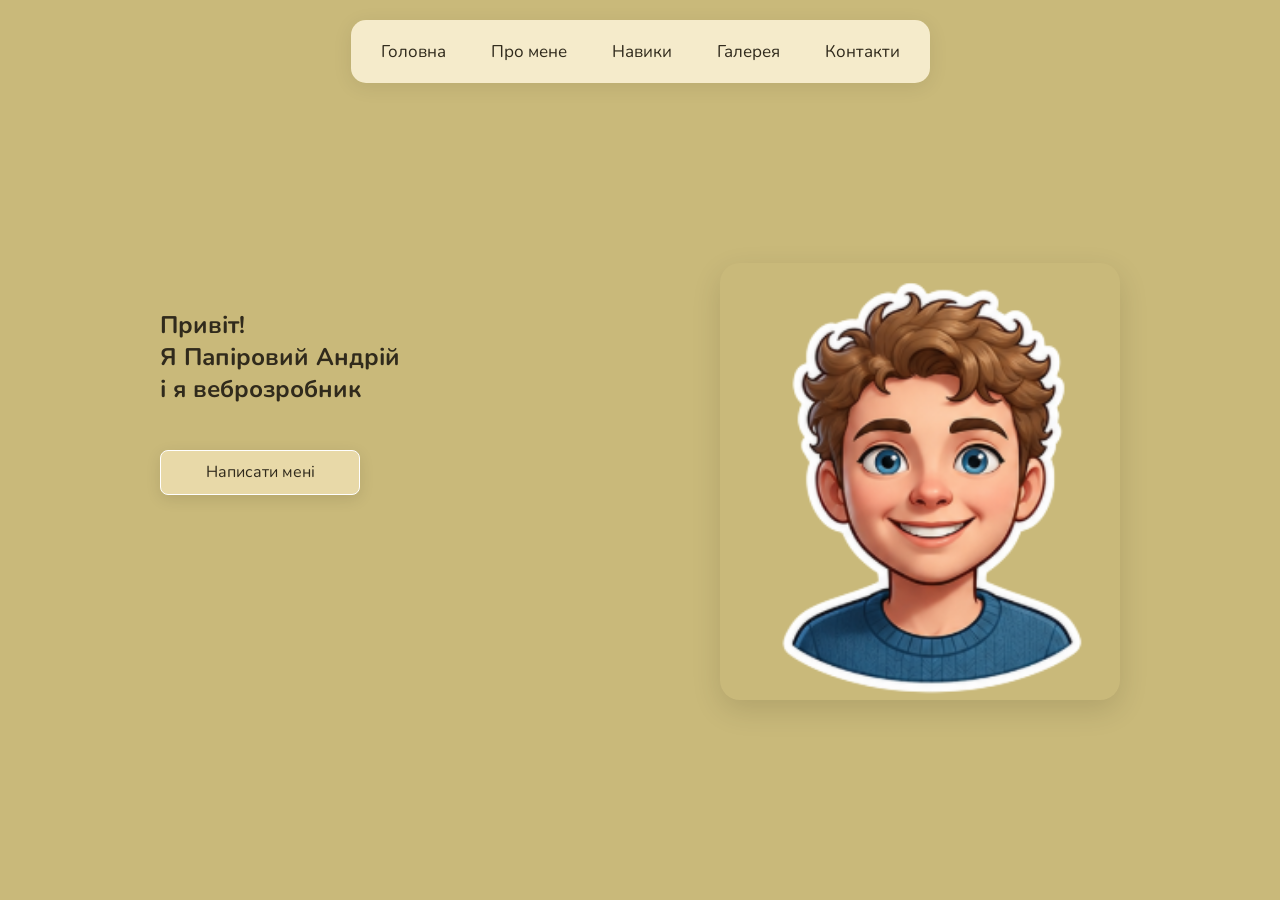
<file: index.html>
<!DOCTYPE html>
<html>
  <head>
    <meta charset="utf-8">
    <link rel="preconnect" href="https://fonts.googleapis.com">
<link rel="preconnect" href="https://fonts.gstatic.com" crossorigin>
<link href="https://fonts.googleapis.com/css2?family=Nunito:ital,wght@0,200..1000;1,200..1000&display=swap" rel="stylesheet">
    <link rel="stylesheet" href="style.css">
    <title>Мій перший сайт</title>
  </head>
  <body>
      <header></header>
      <nav>
          <a href="index.html">Головна</a>
          <a href="about_me.html">Про мене</a>
          <a href="skills.html">Навики</a>
          <a href="gallery.html">Галерея</a>
          <a href="contact.html">Контакти</a>
      </nav>
      <section>
        <div class="hero">
        <div class="hero-content">
        <h1 style="color:#302a1c">Привіт!</h1>
        <h1 style="color:#302a1c">Я Папіровий Андрій</h1>
        <h1 style="color:#302a1c">і я <span style="color:#302a1c">веброзробник</span></h1>
        <a class="btn-send-me" href="forma.html">Написати мені</a>
        </div>
        <img class="main-photo" src="photo.png" alt="Наліпка">
        </div>
      </section>
      <footer></footer>
  </body>
</html>
</file>
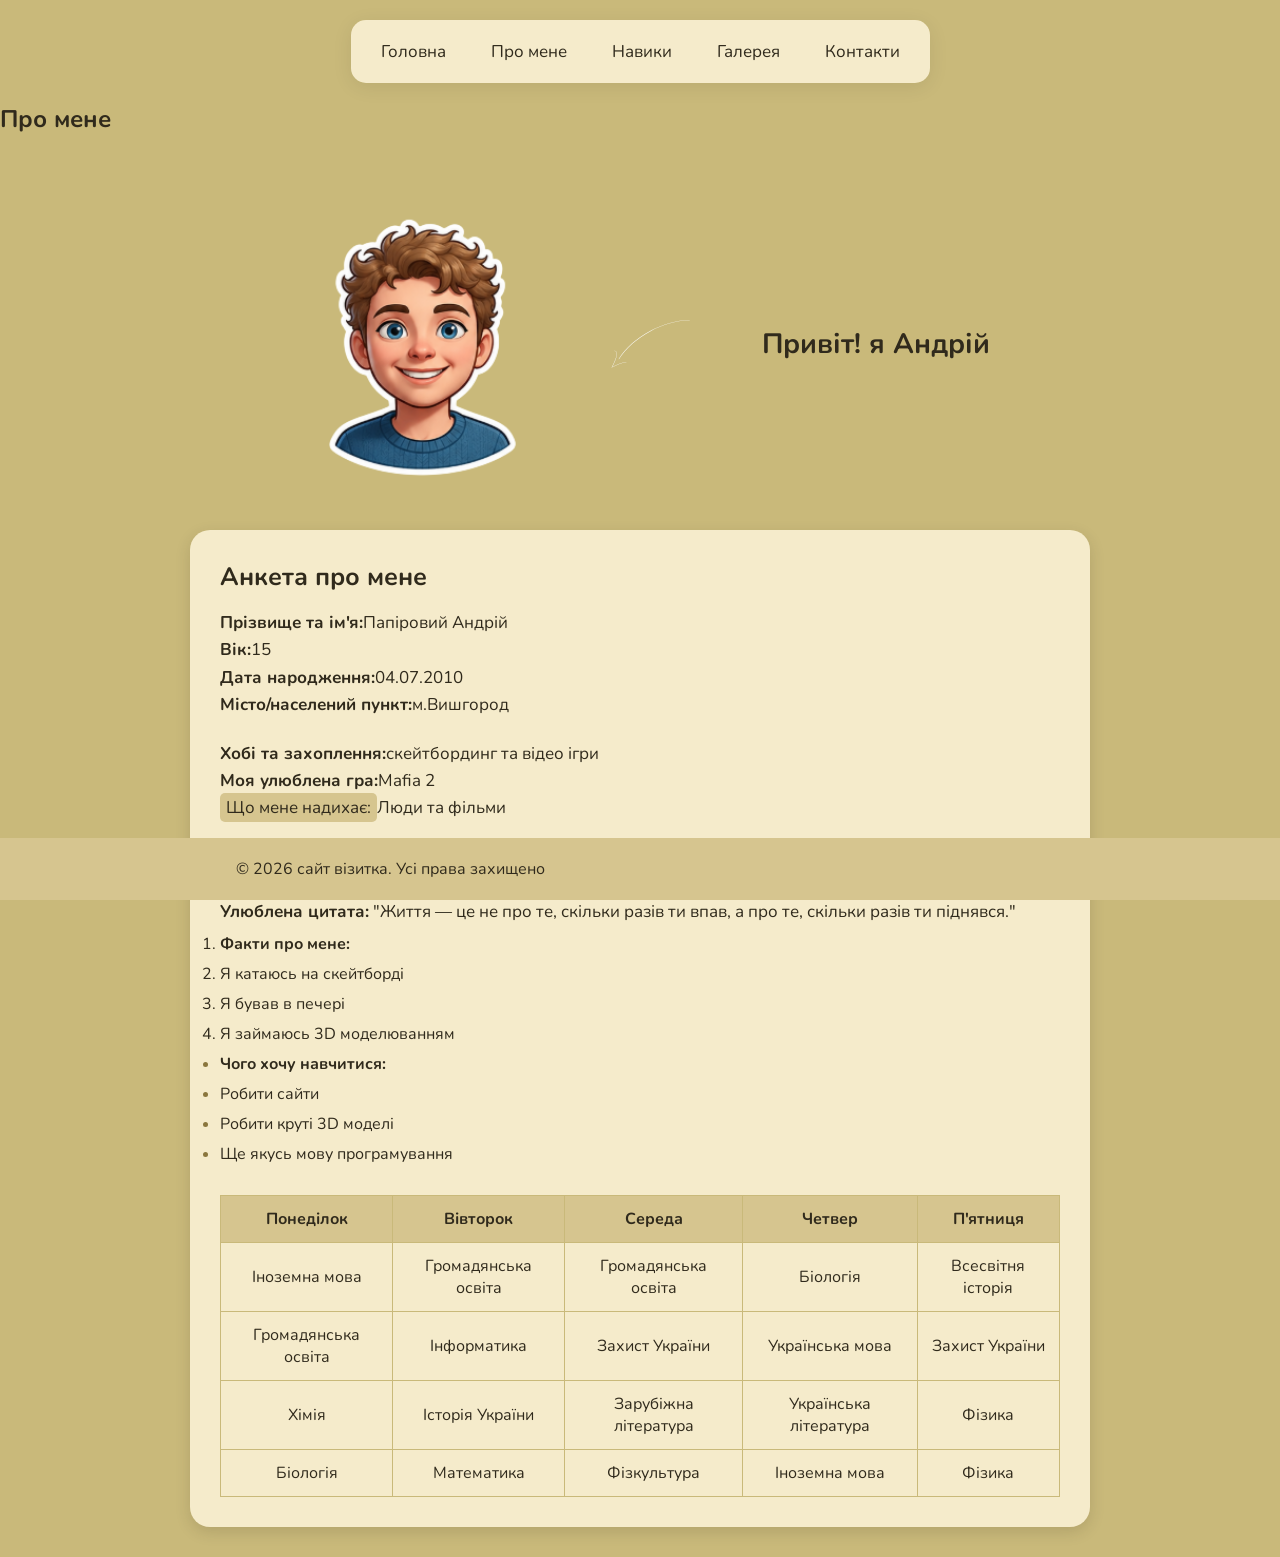
<file: about_me.html>
<!DOCTYPE html>
<html>
  <head>
    <meta charset="UTF-8">
    <link rel="preconnect" href="https://fonts.googleapis.com">
<link rel="preconnect" href="https://fonts.gstatic.com" crossorigin>
<link href="https://fonts.googleapis.com/css2?family=Nunito:ital,wght@0,200..1000;1,200..1000&display=swap" rel="stylesheet">
    <link rel="stylesheet" href="style.css">
    <title>Про мене</title>
  </head>
  <body>
      <header></header>
      <nav>
          <a href="index.html">Головна</a>
          <a href="about_me.html">Про мене</a>
          <a href="skills.html">Навики</a>
          <a href="gallery.html">Галерея</a>
          <a href="contact.html">Контакти</a>
      </nav>
      <section>
        <h2 class="about-me-title">Про мене</h2><br>
        <div class="about-me">
          <img class="about-me-photo" src="photo.png" alt="Мій стікер">
          <img src="Arrow.svg">
          <span>Привіт! я Андрій</span>
        </div>
      </section>

       <div class="info">
          <h3>Анкета про мене</h3>
          <p><b>Прізвище та ім'я:</b>Папіровий Андрій</p>
          <p><b>Вік:</b>15</p>
          <p><b>Дата народження:</b><span>04.07.2010</span></p>
          <p><b>Місто/населений пункт:</b>м.Вишгород</p><br>
          <p><b>Хобі та захоплення:</b>скейтбординг та відео ігри</p>
          <p><b>Моя улюблена гра:</b>Mafia 2</p>
          <p><mark>Що мене надихає:</mark>Люди та фільми</p><br>
          <p><b>Чого хочу навчитися цього року:</b>робити сайти</p>
          <p><b>Цікавий факт про мене:</b>Я вмію грати в шахи</p>
          <p><b>Улюблена цитата:</b> "Життя — це не про те, скільки разів ти впав, а про те, скільки разів ти піднявся."</p>
          <ol>
            <li><b>Факти про мене:</b></li>
            <li>Я катаюсь на скейтборді</li>
            <li>Я бував в печері</li>
            <li>Я займаюсь 3D моделюванням</li>
          </ol>
          <ul>
            <li><b>Чого хочу навчитися:</b></li>
            <li>Робити сайти</li>
            <li>Робити круті 3D моделі</li>
            <li>Ще якусь мову програмування</li>
          </ul>
          <table>
            <tr>
              <td>Понеділок</td>
              <td>Вівторок</td>
              <td>Середа</td>
              <td>Четвер</td>
              <td>П'ятниця</td>
            </tr>
            <tr>
              <td>Іноземна мова</td>
              <td>Громадянська освіта</td>
              <td>Громадянська освіта</td>
              <td>Біологія</td>
              <td>Всесвітня історія</td>
            </tr>
            <tr>
              <td>Громадянська освіта</td>
              <td>Інформатика</td>
              <td>Захист України</td>
              <td>Українська мова</td>
              <td>Захист України</td>
            </tr>
            <tr>
              <td>Хімія</td>
              <td>Історія України</td>
              <td>Зарубіжна література</td>
              <td>Українська література</td>
              <td>Фізика</td>
            </tr>
            <tr>
              <td>Біологія</td>
              <td>Математика</td>
              <td>Фізкультура</td>
              <td>Іноземна мова</td>
              <td>Фізика</td>
            </tr>
          </table>
        </div>
      <footer>
        <div class="container">
          <p> &copy; 2026 сайт візитка. Усі права захищено</p>
          <div class="social-links">
            <a href="https://www.instagram.com/"><i class="fab fa-instagram" style="color:coral"></i></a>
            <a href="https://www.facebook.com/"><i class="fab fa-facebook" style="color:coral"></i></a>
            <a href="https://twitter.com/"><i class="fab fa-twitter" style="color:coral"></i></a>
          </div>
        </div>
      </footer>
  </body>
</html>
</file>
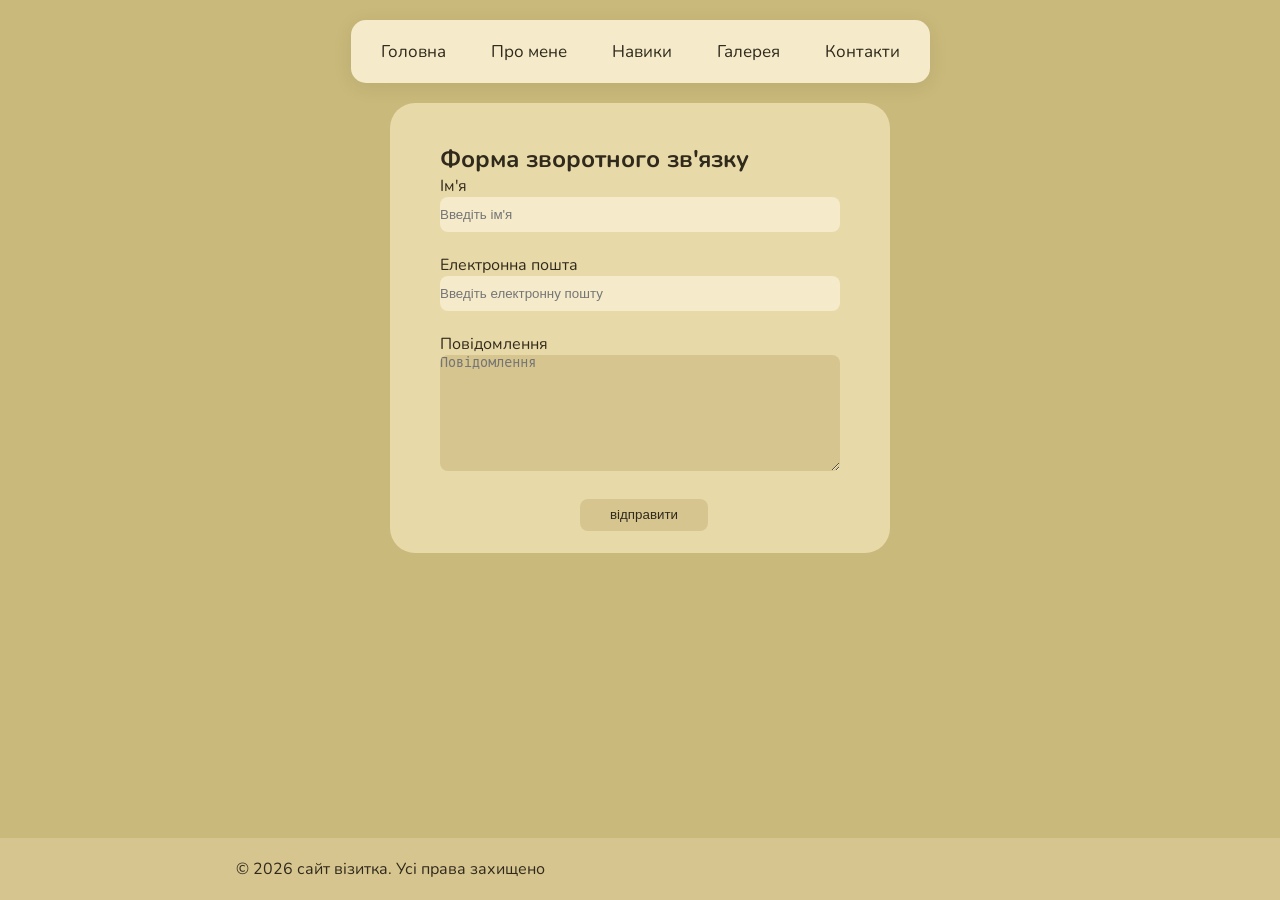
<file: forma.html>
<!DOCTYPE html>
<html>
  <head>
    <meta charset="utf-8">
<link rel="preconnect" href="https://fonts.googleapis.com">
<link rel="preconnect" href="https://fonts.gstatic.com" crossorigin>
<link href="https://fonts.googleapis.com/css2?family=Nunito:ital,wght@0,200..1000;1,200..1000&display=swap" rel="stylesheet">
    <link rel="stylesheet" href="style.css">
    <title>Зворотний зв'язок</title>
  </head>
  <body>
      <header></header>
      <nav>
          <a href="index.html">Головна</a>
          <a href="about_me.html">Про мене</a>
          <a href="skills.html">Навики</a>
          <a href="gallery.html">Галерея</a>
          <a href="contact.html">Контакти</a>
      </nav>
      <section>
        <form class="feedback-form" action="https://formspree.io/f/meaolllz" method="POST">
            <h2>Форма зворотного зв'язку</h2>
            <label for="name">Ім'я</label><br>
            <input name="name" id="name" type="text" placeholder="Введіть ім'я"><br><br>
            <label for="email">Електронна пошта</label><br>
            <input name="email" id="email" type="email" placeholder="Введіть електронну пошту"><br><br>
            <label for="message">Повідомлення</label><br>
            <textarea name="text" id="message" placeholder="Повідомлення"></textarea><br><br>
            <button>відправити</button>
        </form>
      </section>
      <footer>
        <div class="container">
          <p>&copy; 2026 сайт візитка. Усі права захищено</p>
          <div class="social-links">
            <a href="https://www.instagram.com/"><i class="fa-brands fa-instagram" style="color:coral"></i></a>
            <a href="https://www.facebook.com/"><i class="fa-brands fa-facebook" style="color:coral"></i></a>
            <a href="https://twitter.com/"><i class="fa-brands fa-twitter" style="color:coral"></i></a>
          </div>
        </div>
      </footer>
  </body>
</html>
</file>
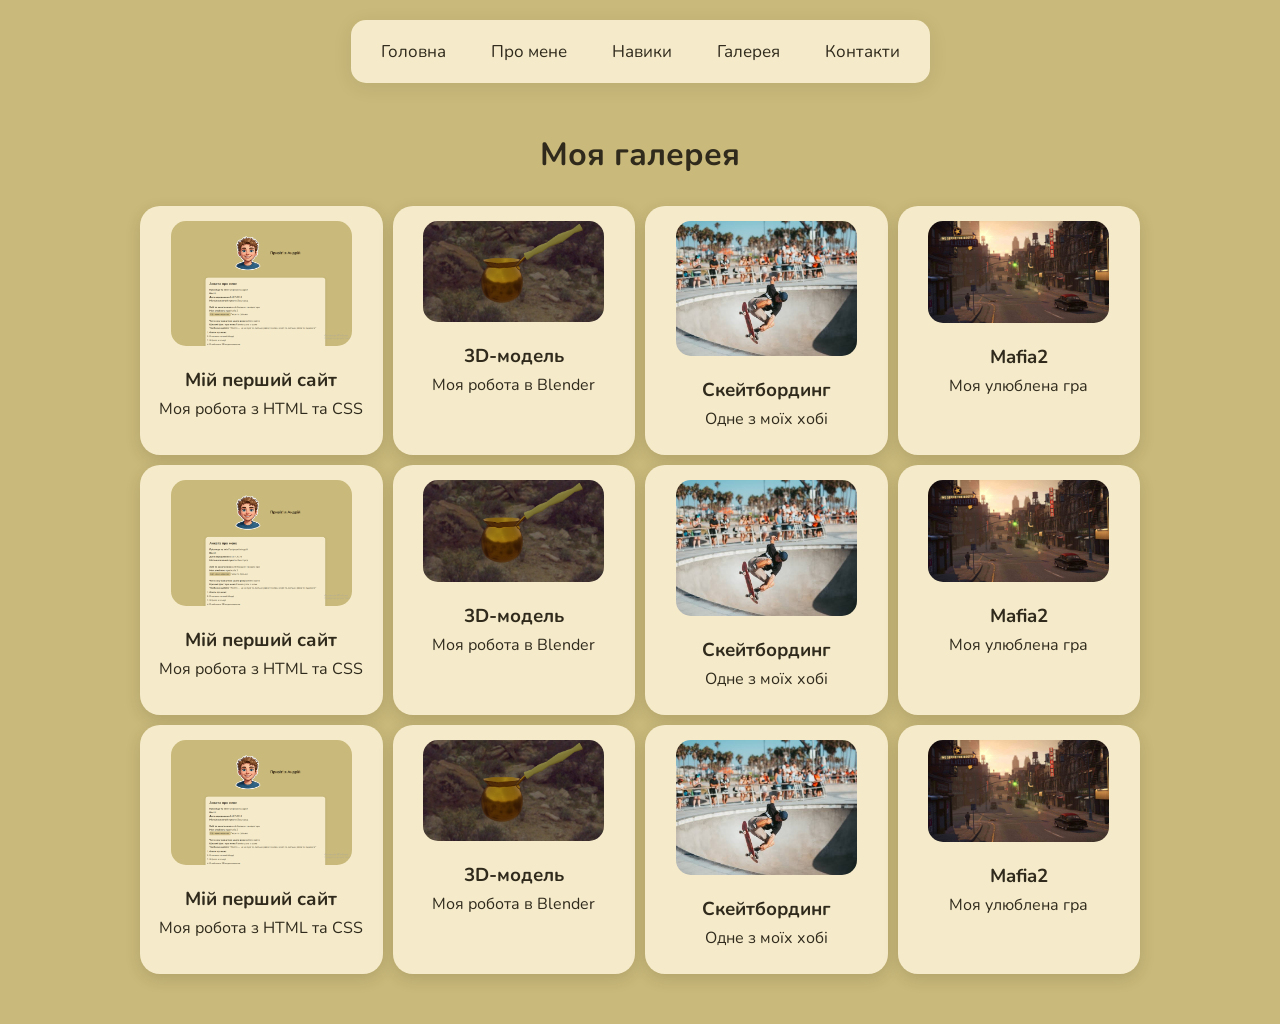
<file: gallery.html>
<!DOCTYPE html>
<html>
  <head>
    <meta charset="utf-8">
    <link rel="preconnect" href="https://fonts.googleapis.com">
<link rel="preconnect" href="https://fonts.gstatic.com" crossorigin>
<link href="https://fonts.googleapis.com/css2?family=Nunito:ital,wght@0,200..1000;1,200..1000&display=swap" rel="stylesheet">
    <link rel="stylesheet" href="style.css">
    <title>Галерея</title>
  </head>
  <body>
      <header></header>
      <nav>
          <a href="index.html">Головна</a>
          <a href="about_me.html">Про мене</a>
          <a href="skills.html">Навики</a>
          <a href="gallery.html">Галерея</a>
          <a href="contact.html">Контакти</a>
      </nav>
      <section class="gallery">
          <h2>Моя галерея</h2>

    <div class="gallery-container">

        <div class="gallery-card">
            <img src="site.png" alt="Мій сайт">
            <h3>Мій перший сайт</h3>
            <p>Моя робота з HTML та CSS</p>
        </div>

        <div class="gallery-card">
            <img src="model.png" alt="Моя 3D модель">
            <h3>3D-модель</h3>
            <p>Моя робота в Blender</p>
        </div>

        <div class="gallery-card">
            <img src="skate.png" alt="Скейтбординг">
            <h3>Скейтбординг</h3>
            <p>Одне з моїх хобі</p>
        </div>

        <div class="gallery-card">
            <img src="mafia.png" alt="Гра">
            <h3> Mafia2</h3>
            <p>Моя улюблена гра</p>
        </div>

       <div class="gallery-card">
            <img src="site.png" alt="Мій сайт">
            <h3>Мій перший сайт</h3>
            <p>Моя робота з HTML та CSS</p>
        </div>

               <div class="gallery-card">
            <img src="model.png" alt="Моя 3D модель">
            <h3>3D-модель</h3>
            <p>Моя робота в Blender</p>
        </div>

                <div class="gallery-card">
            <img src="skate.png" alt="Скейтбординг">
            <h3>Скейтбординг</h3>
            <p>Одне з моїх хобі</p>
        </div>

               <div class="gallery-card">
            <img src="mafia.png" alt="Гра">
            <h3> Mafia2</h3>
            <p>Моя улюблена гра</p>
        </div>

               <div class="gallery-card">
            <img src="site.png" alt="Мій сайт">
            <h3>Мій перший сайт</h3>
            <p>Моя робота з HTML та CSS</p>
        </div>

               <div class="gallery-card">
            <img src="model.png" alt="Моя 3D модель">
            <h3>3D-модель</h3>
            <p>Моя робота в Blender</p>
               </div>

              <div class="gallery-card">
            <img src="skate.png" alt="Скейтбординг">
            <h3>Скейтбординг</h3>
            <p>Одне з моїх хобі</p>
        </div>

               <div class="gallery-card">
            <img src="mafia.png" alt="Гра">
            <h3> Mafia2</h3>
            <p>Моя улюблена гра</p>
        </div>
      </section>
      <footer></footer>
  </body>
</html>
</file>
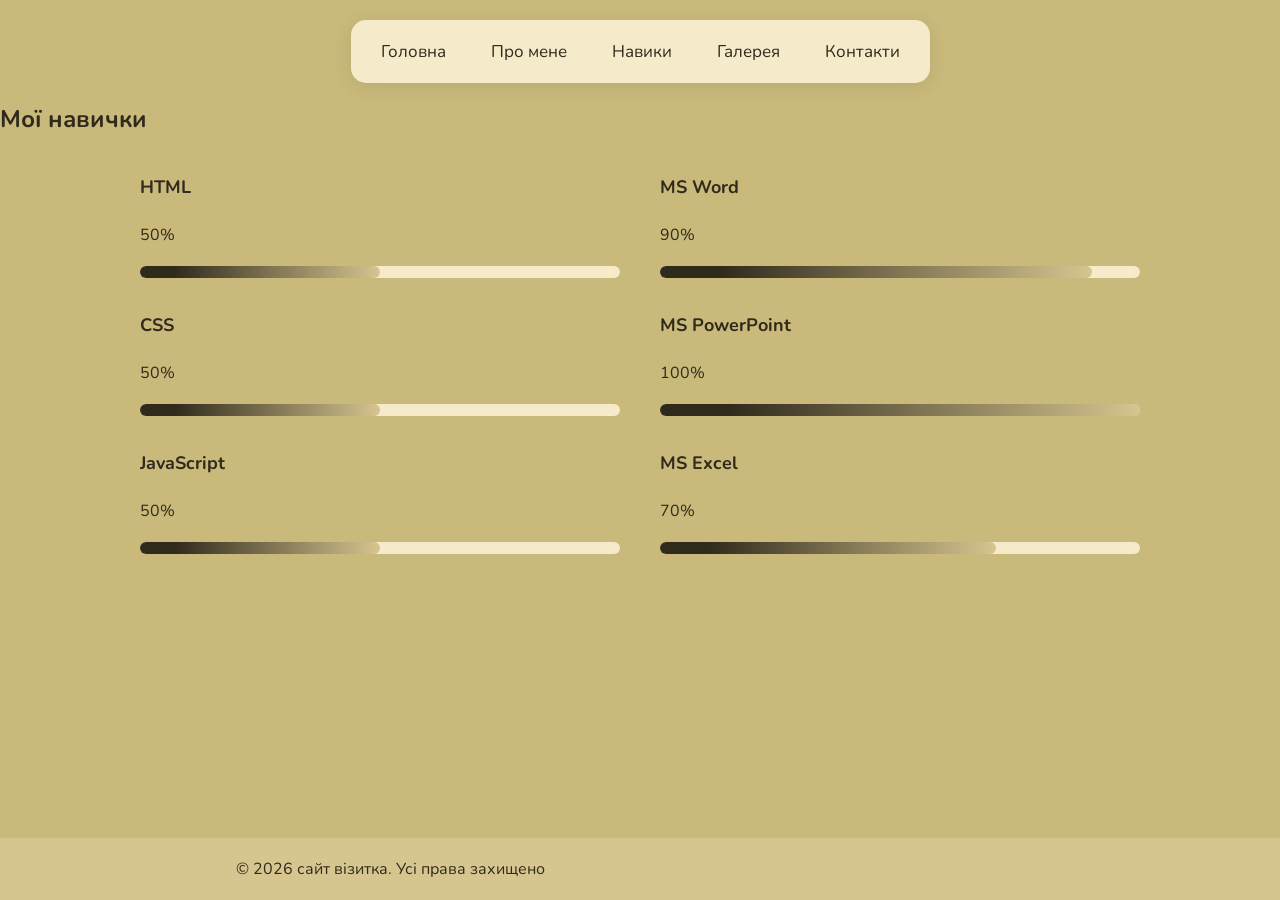
<file: skills.html>
<!DOCTYPE html>
<html>
  <head>
    <meta charset="utf-8">
    <link rel="preconnect" href="https://fonts.googleapis.com">
<link rel="preconnect" href="https://fonts.gstatic.com" crossorigin>
<link href="https://fonts.googleapis.com/css2?family=Nunito:ital,wght@0,200..1000;1,200..1000&display=swap" rel="stylesheet">
    <link rel="stylesheet" href="style.css">
    <title>Навики</title>
  </head>
  <body>
      <header></header>
      <nav>
          <a href="index.html">Головна</a>
          <a href="about_me.html">Про мене</a>
          <a href="skills.html">Навики</a>
          <a href="gallery.html">Галерея</a>
          <a href="contact.html">Контакти</a>
      </nav>
      <section>
         <h2 class="title-skills">Мої навички</h2>
         <div class="cards">
            <div class="skills">
                <p>HTML</p>
                <span class="percent">50%</span><progress value="50" max="100"></progress>
                <p>CSS</p>
                <span class="percent">50%</span><progress value="50" max="100"></progress>
                <p>JavaScript</p>
                <span class="percent">50%</span><progress value="50" max="100"></progress>
            </div>
            <div class="skills">
                <p>MS Word</p>
                <span class="percent">90%</span><progress value="90" max="100"></progress>
                <p>MS PowerPoint</p>
                <span class="percent">100%</span><progress value="100" max="100"></progress>
                <p>MS Excel</p>
                <span class="percent">70%</span><progress value="70" max="100"></progress>
         </div>
      </section>
      <footer>
        <div class="container">
          <p>&copy; 2026 сайт візитка. Усі права захищено</p>
          <div class="social-links">
            <a href="https://www.instagram.com/"><i class="fab fa-instagram" style="color:coral"></i></a>
            <a href="https://www.facebook.com/"><i class="fab fa-facebook" style="color:coral"></i></a>
            <a href="https://twitter.com/"><i class="fab fa-twitter" style="color:coral"></i></a>
          </div>
        </div>
      </footer>
  </body>
</html>
</file>
<file: style.css>
* {
    margin: 0;
    padding: 0;
    box-sizing: border-box;
}
body {
    font-family: "Nunito", sans-serif;
    background-color: #c9b97a;
    color:#302a1c;
    margin: 0;
}
a{
    color: #302a1c;
    text-decoration: none;
}
.btn-send-me{
    display: inline-block;
    background-color:#e8d9a8;
    width: 200px;
    height: 45px;
    text-align: center;
    text-decoration: none;
    border: 1px solid white;
    border-radius: 8px;
    margin-top: 45px;
    padding-top: 10px;
    justify-content: center;
    transition: all 0.3s ease;
    box-shadow: 0 4px 15px rgba(0, 0, 0, 0.1);
}
.main-photo{
    width: 25rem;
    height: auto;
    margin-top: 10rem;
    box-shadow: 0 10px 30px rgba(0, 0, 0, 0.12);
    border-radius: 20px;
    transition: transform 0.5s ease;
}
.hero-content{
    margin: 0;
}
.hero{
    display:flex;
    align-items: center;
    justify-content: space-around;
}
nav{
    display:flex;
    justify-content: center;
    gap: 15px;
    width: fit-content;
    margin: 20px auto;
    padding: 10px 15px;
    background-color:#f5ebcb;
    border-radius: 15px;
    box-shadow: 0 4px 20px rgba(0, 0, 0, 0.08);
}
nav a{
    color:#302a1c;
    text-decoration: none;
    font-size: 17px;
    padding: 10px 15px;
    border-radius: 10px;
    transition:0.3s;
}
nav a:hover{
    background-color:#d6c58f;
    color: #f5ebcb !important;
}
.btn-send-me:hover {
    background-color: #302a1c !important;
    color: #e8d9a8 !important;
    border-color: #e8d9a8 !important;
    transform: translateY(-2px);
    box-shadow: 0 6px 20px rgba(0, 0, 0, 0.15);
}
.btn-send-me:active {
    transform: translateY(1px);
}
.main-photo:hover {
    transform: scale(1.02);
}
html {
    scroll-behavior: smooth;
}

/*Форма*/
input{
    width: 25rem;
    height: 2.2rem;
    background-color:#f5ebcb;
    border: none;
    border-radius: 8px;
}
textarea{
    width: 25rem;
    height: 7.2rem;
    background-color:#d6c58f;
    border: none;
    border-radius: 8px;
}
button{
    width: 8rem;
    height: 2rem;
    margin-left: 140px;
     background-color:#d6c58f;
     color:#302a1c;
     border: none;
     border-radius: 8px;
}
.feedback-form{
    width: 100%;
    max-width: 500px;
    height: 450px;
    box-sizing: border-box;
    background-color:#e8d9a8;
    border-radius: 25px;
    margin:auto;
    padding: 40px 50px;
}
.contact-info{
    display:flex;
    justify-content: center;
    gap: 20px;
    margin: 40px auto;
}
.contact-card{
    width:250px;
    padding: 20px;
    background-color:#f5ebcb;
    border-radius: 15px;
    text-align: center;
    color:#302a1c; /*колір тексту картки*/
}
.about-me{
    display:flex;
    align-items: center;
    justify-content: center;
    gap: 50px;
    margin: 50px auto;
}
.about-me-photo{
    width:250px;
}
.about-me span{
    font-size:28px;
    font-weight: bold;
}
.info{
    width: 80%;
    max-width: 900px;
    margin: 30px auto;
    padding: 30px;
    background-color:#f5ebcb;
    color:#302a1c;
    border-radius: 20px;
    box-shadow: 0 5px 15px rgba(48, 42, 28, 0.15);
}
.info h3{
    font-size: 25px;
    margin-bottom: 15px;
}
.info p{
    font-size: 17px;
    line-height: 1.6;
}
.info li{
    margin: 8px 0;
}
.info ul li::marker{
    color:#8a763d;
}
mark{
    background-color:#d6c58f;
    color:#302a1c;
    padding: 3px 6px;
    border-radius: 5px;
}
table{
    width: 100%;
    border-collapse: collapse;
    margin-top: 30px;
    background-color:#f5ebcb;
}
td{
    padding: 12px;
    border: 1px solid #c9b97a;
    text-align: center;
}
tr:first-child td{
    background-color:#d6c58f;
    font-weight: bold;
}
.skills {
    width: 90%;
    max-width: 1000px;
    margin: 50px auto;
    text-align: center;
}

.skills:hover{
    background-color: #d6c58f;
    background: linear-gradient(269deg, #D6C58F 0%, #302A1C 86%);
}
progress {
    width: 100%;
    height: 8px;
}
.cards {
    display: flex;
    justify-content: space-between;
    overflow-x: hidden;
}
.percent {
    position: relative;
    top: -45px;
    left: 200px;
}
progress{
    position: relative;
    top: -30px;
    height: 15px;
}

.gallery {
    width: 90%;
    max-width: 1000px;
    margin: 50px auto;
    text-align: center;
}

.gallery h2 {
    font-size: 32px;
    margin-bottom: 30px;
}

.gallery-container {
    display: grid;
    grid-template-columns:1fr 1fr 1fr 1fr;
    margin: 20px auto;
    gap: 10px;
}

.gallery-card {
    background-color: #F5EBCB;
    padding: 15px;
    border-radius: 20px;
    box-shadow: 0 5px 15px rgba(48, 42, 28, 0.15);
}

.gallery-card img {
    width: 100%;
    height: 220px;
    object-fit: cover;
    border-radius: 15px;
}

.gallery-card h3 {
    margin: 15px 0 5px;
}

.gallery-card p {
    margin: 0 0 10px;
}
.gallery-card img {
    transition: 0.3s;
    width: 85%;
    height:auto;
    border-radius: 15px;
}

.gallery-card:hover img {
    transform: scale(1.03);
}
footer{
    position: fixed;
    bottom: 0;
    left: 0;
    width: 100%;
    background-color:#d6c58f;
}
.container{
    display:flex;
    align-items: center;
    justify-content: space-around;
    gap: 1.25rem;
    padding: 20px;
}
.social-links{
    display:flex;
    align-items: center;
    gap: 1.5rem;
}
.cards {
    display: flex;
    justify-content: space-between;
    gap: 40px;
    width: 90%;
    max-width: 1000px;
    margin: 40px auto;
}

.skills {
    flex: 1;
    text-align: left;
    display: flex;
    flex-direction: column;
    gap: 20px;
    width: auto !important;
    max-width: none !important;
    margin: 0 !important;
}

.skills p {
    font-size: 18px;
    font-weight: bold;
    margin-bottom: 5px;
    display: flex;
    justify-content: space-between;
    align-items: center;
}

.percent {
    position: static !important;
    font-size: 16px;
    font-weight: normal;
    color: #302a1c;
}

progress {
    position: static !important;
    width: 100% !important; 
    height: 12px !important;
    display: block;
    margin-bottom: 15px;
    

    -webkit-appearance: none;
    appearance: none;
}


progress::-webkit-progress-bar {
    background-color: #f5ebcb;
    border-radius: 6px;
}
progress::-webkit-progress-value {
    background-color: #302a1c; 
    border-radius: 6px;
}


progress::-moz-progress-bar {
    background-color: #302a1c;
    border-radius: 6px;
}
.skills:hover {
    background: none !important;
    background-color: transparent !important;
}


progress::-webkit-progress-value {
    background: linear-gradient(269deg, #D6C58F 0%, #302A1C 86%) !important;
    border-radius: 6px;
}


progress::-moz-progress-bar {
    background: linear-gradient(269deg, #D6C58F 0%, #302A1C 86%) !important;
    border-radius: 6px;
}


.skills p {
    color: #302a1c !important;
}
</file>
